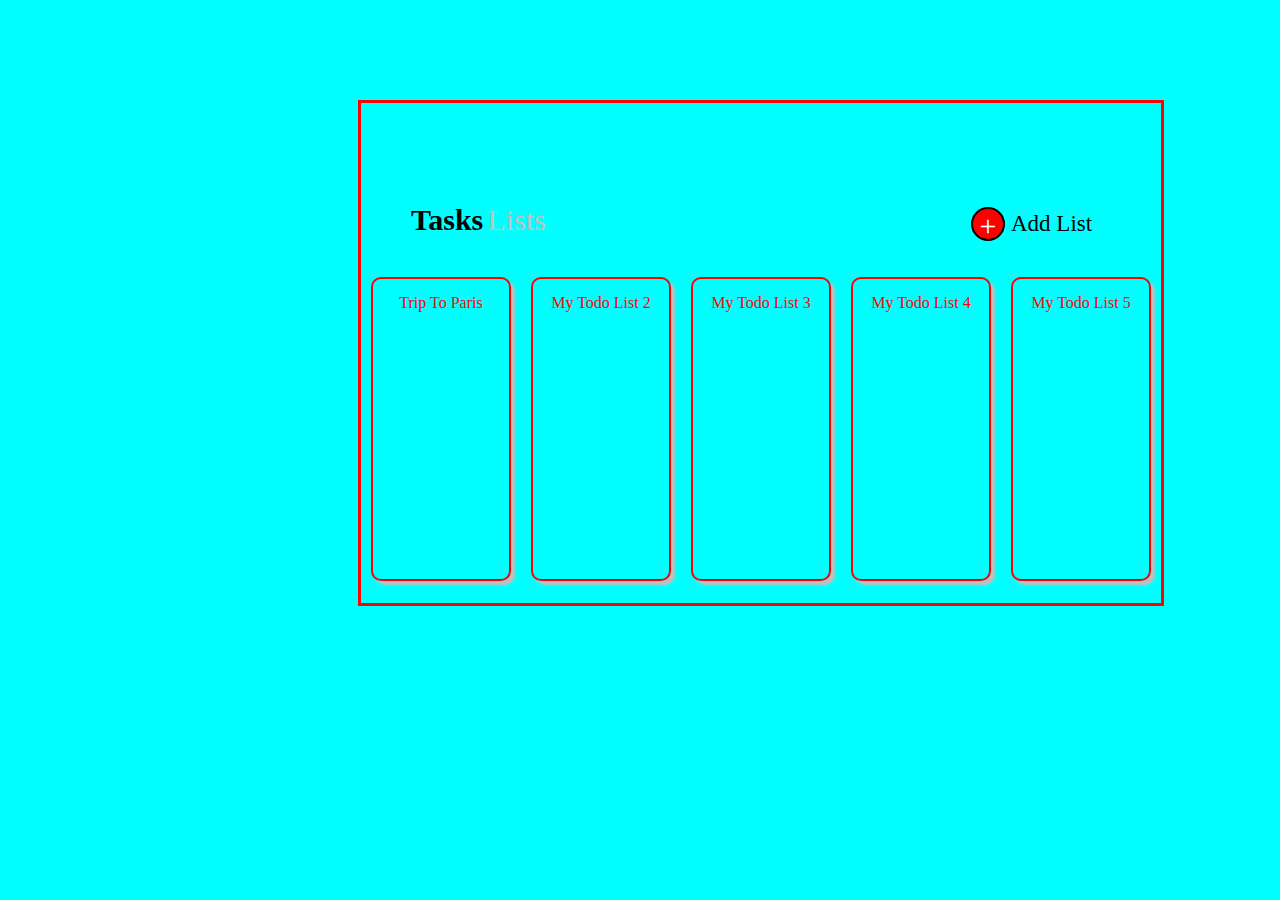
<file: index.html>
<!DOCTYPE html>
<html lang="en">
<head>
    <meta charset="UTF-8">
    <meta http-equiv="X-UA-Compatible" content="IE=edge">
    <meta name="viewport" content="width=device-width, initial-scale=1.0">
    <title>Document</title>
    <link rel="stylesheet" href="index.css">
</head>
<body>
    <div id="bx">
    <header>
        <span class="head"><b>Tasks</b></span> <span class="head" style=color:silver>Lists</span>
        <a class="circle" href="./tadd.html">
        <span class="icon" id="plus"></span></a>
        <span class="tex"> Add List </span>
        <div class="box1"></header>
        <div class="flex">
        <section>
        <a class="dec" href="./paris.html">Trip To Paris</a>
        </section>
        <section>
        <a class="dec" href="">My Todo List 2</a>
        </section>
        <section>
        <a class="dec" href="">My Todo List 3</a>
        </section>
        <section>
        <a class="dec" href="">My Todo List 4</a>
        </section>
        <section>
        <a class="dec" href="">My Todo List 5</a>
        </section>
        </div></div>
</body>
</html>
</file>
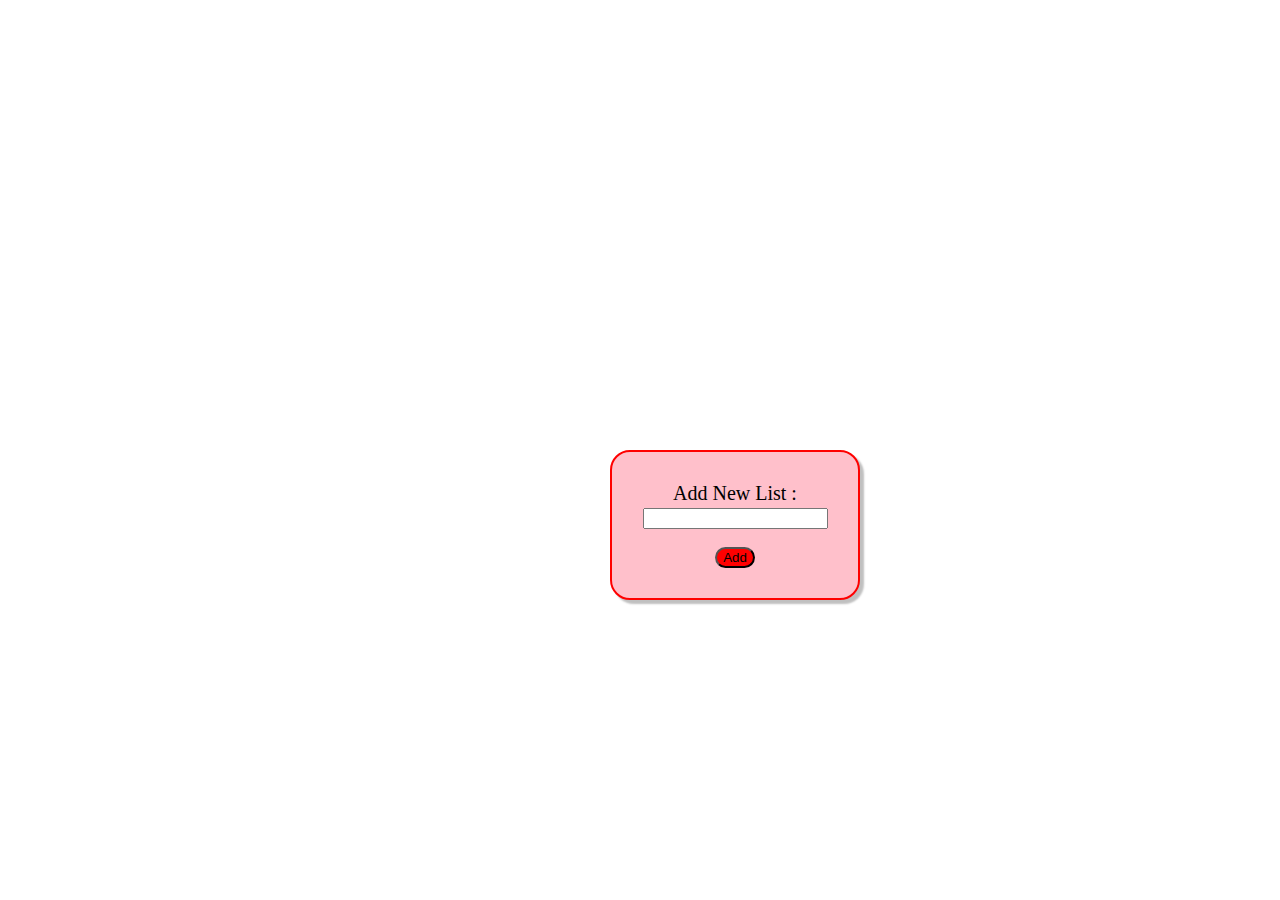
<file: padd.html>
<!DOCTYPE html>
<html lang="en">
<head>
    <meta charset="UTF-8">
    <meta http-equiv="X-UA-Compatible" content="IE=edge">
    <meta name="viewport" content="width=device-width, initial-scale=1.0">
    <title>Document</title>
    <style>
        .label{
    z-index:2;
    border:2px solid red;
    border-radius:20px;
    height:150px;
    width:250px;
    margin-left: 110px;
    margin-top: -100px;
    text-align:center;
    padding:30px;
    background-color:pink;
    font-size:20px;
    box-sizing:border-box;
    box-shadow:4px 4px 2px silver;
    position:relative;
    top:-350px;
    left:500px;
        }
    button{
        border-radius: 30px;
        position:relative;
        top:15px;
        background-color:red;
    }
    body,html{
        height:100%;
        margin:0;
    }
    .bg{
      background-image: url("https://dpreethi145.github.io/project3/Screenshot%20(4).png");  
      filter:blur(2px);
      -webkit-filter:blur(8px);
      height:100%;
      background-position: center;
    }
    </style>
</head>
<body>
    <div class="bg"></div>
    <div class="label">
        <label for="item" class="font">Add New List :</label>
        <input type="text" name="Nitem" id="item">
        <button>Add</button>
        </div>
</body>
</html>
</file>
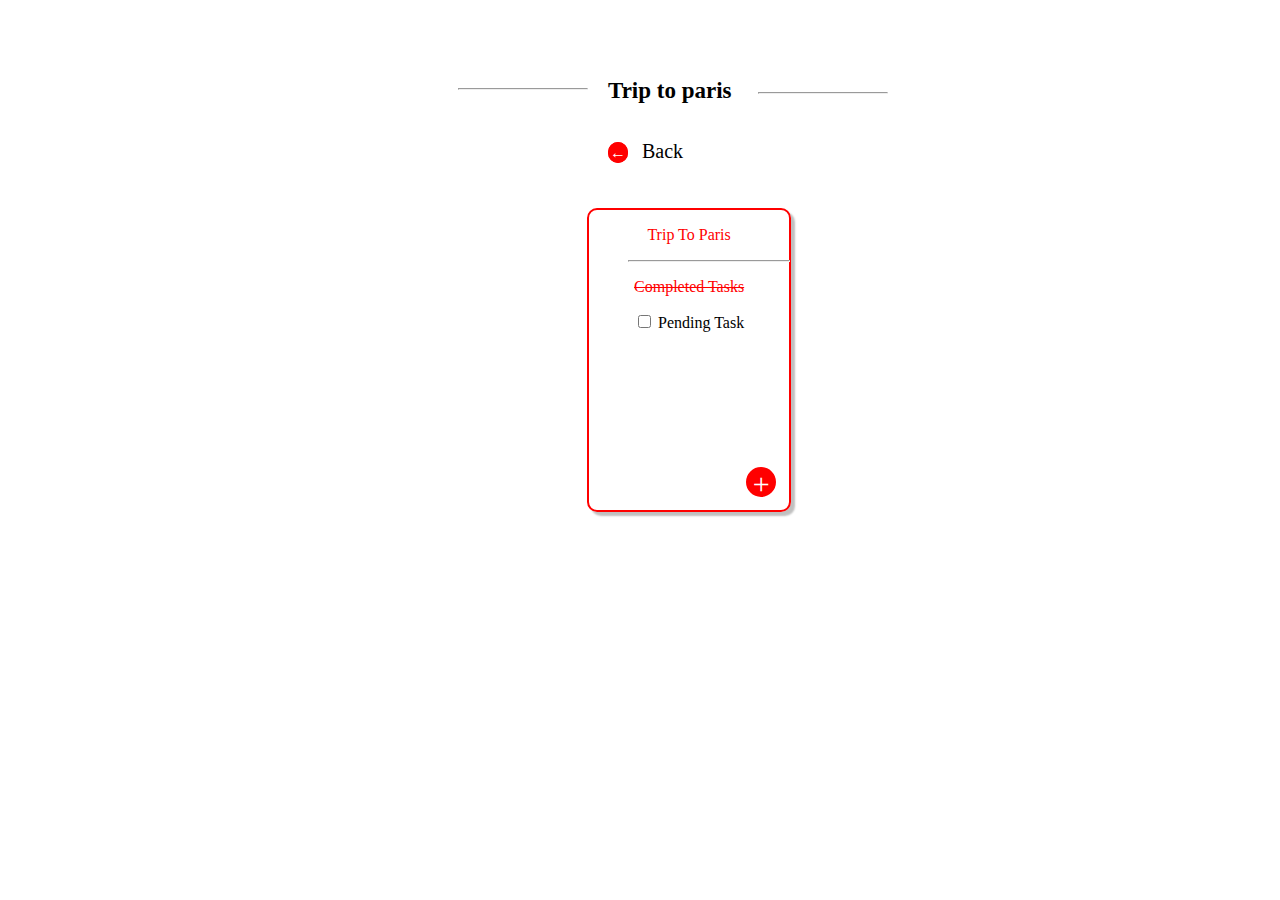
<file: paris.html>
<!DOCTYPE html>
<html lang="en">
<head>
    <meta charset="UTF-8">
    <meta http-equiv="X-UA-Compatible" content="IE=edge">
    <meta name="viewport" content="width=device-width, initial-scale=1.0">
    <title>Document</title>
    <style>
        section{
        border:2px solid red;
        width:200px;
        height:300px;
        border-radius: 10px;
        display:space-around;
        text-align:center;
        margin:10px;
        margin-right:10px;
        display:inline-block;
        position:absolute;
        left:30px;
        box-shadow:4px 4px 2px silver;

        }
        .line{
            position:relative;
            left:20px;
            width: 160px;
        }
        .text{
            text-decoration:line-through;
            color: red;

        }
        .icon{
            width: 30px; 
            height: 30px; 
            border-radius:50px;  
            border: 2px solid red;
            background-color:red;
            color:white;
            position:relative;
            left:600px;
            top:-70px;

           }
           .icon1:before{
            content:'';
           }
         #plus:before{
            content:'+';
            display:flex;
            width: 30px; 
            height: 30px; 
            border-radius:30px;  
            border: 3px solid white; 
            font-size: 30px; 
            color:white;
            background-color:red;
            justify-content:center;
            position:absolute;
            bottom:10px;
            right:10px;
           }
          .back{
              position:relative;
              left:610px;
              bottom: 70px;
              font-size:20px;
          }
          .flex{
              display:inline-block;
              position:relative;
              left:500px;
              top:100px;
          }
          .line1{
              width:130px;
              position: relative;
              left:450px;
              top:80px;
          }
          .line2{
             width:130px;
             position: relative;
             left:750px;
             top:40px;
          }
          .tit{
              font-size: 23px;
              position: relative;
              left:600px;
              top:60px;
          }


          </style>

</head>
<body>
    <div class=line1><hr/></div>    <span><b class="tit">Trip to paris</b></span><div class="line2"><hr/></div><br><br>
<span><a style=text-decoration:none href="./index.html">
<span class="icon">&#8592;</span>
</a></span>
<span class="back">Back</span>
<section class="flex">
<p style=color:red>Trip To Paris </p>
<hr class="line">
<p class="text">Completed Tasks</p>
<input type="checkbox" name="PTask" id="task">
<label for="task">Pending Task</label>
<a style=text-decoration:none href="./padd.html">
<span class="icon1" id="plus"></span>
</a>
</section>

    
</body>
</html>
</file>
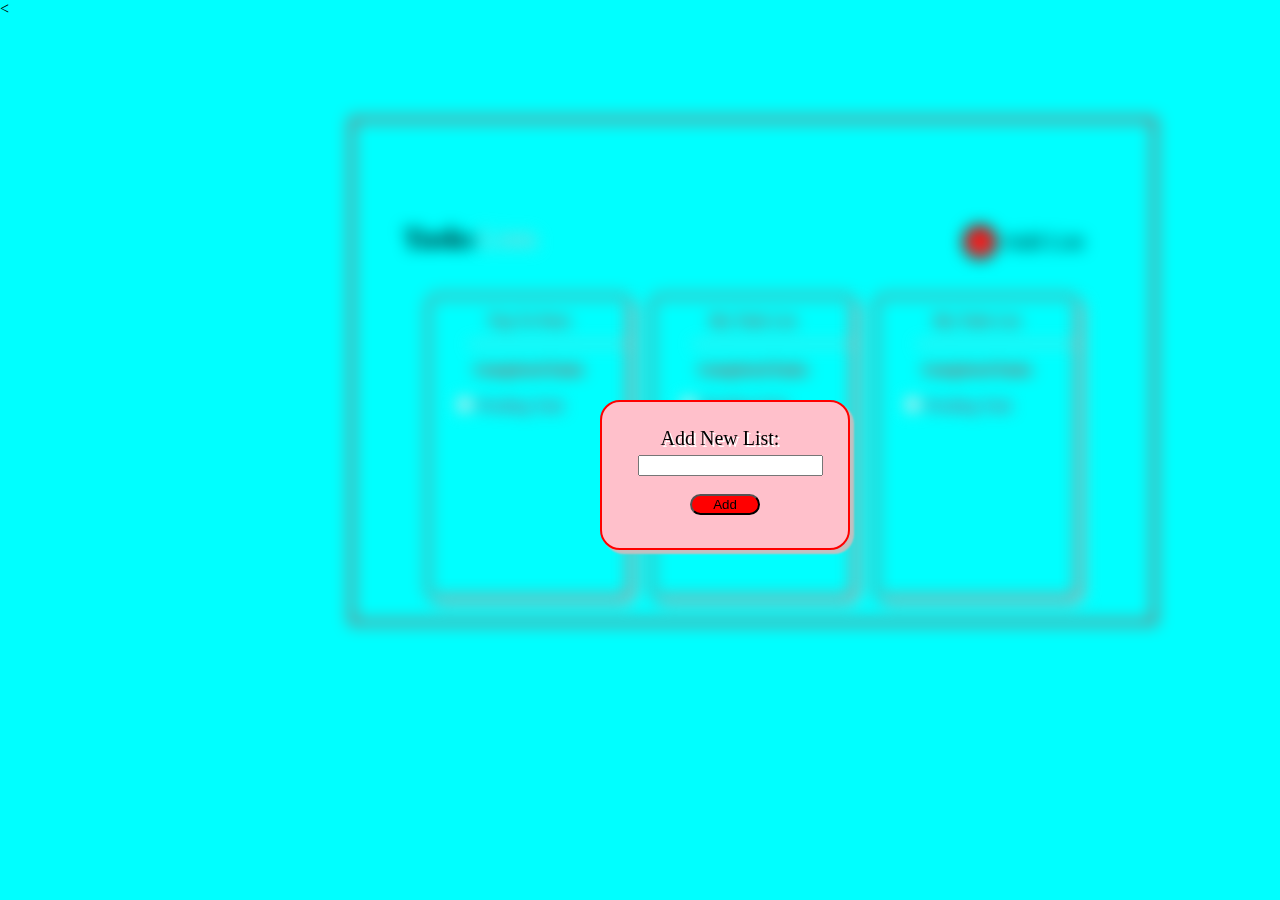
<file: tadd.html>
<!DOCTYPE html>
<html lang="en">
<head>
    <meta charset="UTF-8">
    <meta http-equiv="X-UA-Compatible" content="IE=edge">
    <meta name="viewport" content="width=device-width, initial-scale=1.0">
    <title>Document</title>
    <link rel="stylesheet" href="./index.css">
    <
    <style>
        .l1{
    border:2px solid red;
    border-radius:20px;
    height:150px;
    width:250px;
    text-align:center;
    padding:30px;
    background-color:pink;
    font-size:20px;
    box-sizing:border-box;
    box-shadow:4px 4px 2px silver;
    text-shadow:2px 2px white;
    position:absolute;
       left:600px;
       bottom:350px;
     }
     @media screen and (min-width:300px) and (max-width:900px){
        .l1{
            visibility:visible;
            position:relative;
            left:300px;
        }
    }
    @media screen and (min-width:700px) and (max-width:1100px){
        .l1{
            visibility:visible;
            position:absolute;
            left:350px;
            top:250px;
        }
     }
     .font5{
         position:absolute;
         top: 25px;
         left:10px;
     }
     .input1{
         position:relative;
         left:5px;
     }
     @media screen and (min-width:300px) and (max-width:900px){
         .input1{
         visibility: visible;
         }
     }
    button{
        border-radius: 30px;
        position:relative;
        top:35px;
        background-color:red;
        width:70px;
    }
    body,html{
        height:100%;
        margin:0;
    }
    .bg{
      filter:blur(2px);
      -webkit-filter:blur(8px);
      
    }
    </style>
</head>
<body>
    <div class="bg">
        <div id="bx">
            <header>
                <span class="head"><b>Tasks</b></span> <span class="head" style=color:silver>Lists</span>
                <a class="circle" href="./iadd.html">
                <span class="icon" id="plus"></span></a>
                <span class="tex"> Add List </span>
                <div class="box1"></header>
                <div class="flex">
                <section>
                <a class="dec" href="./paris.html">Trip To Paris</a>
                <hr class="line">
                <p class="text">Completed Tasks</p>
                <input type="checkbox" name="PTask" id="task">
                <label for="task"><span class="p1">Pending Task</span></label>
                </section>
                <section>
                <a class="dec" href="">My Todo List </a>
                <hr class="line">
                <p class="text">Completed Tasks</p>
                <input type="checkbox" name="PTask" id="task">
                <label for="task"><span  class="p1">Pending Task</span></label>
                </section>
                <section>
                <a class="dec" href="">My Todo List </a>
                <hr class="line">
                <p class="text">Completed Tasks</p>
                <input type="checkbox" name="PTask" id="task">
                <label for="task"><span  class="p1">Pending Task</span></label>
                </section>
                </div></div>
    </div>
    <div class="l1">
        <label for="item" class="font5">Add New List:</label>
        <input class="input1" type="text" name="Nitem" id="item">
        <button>Add</button>
        </div>  
</body>
</html>
</file>
<file: index.css>
#bx{
    border:3px solid red;
    width:800px;
    height:500px;
    margin-left:350px;
    margin-top:100px;
    
}
@media screen and (min-width:300px) and (max-width:900px){
    #bx{
        width:480px;
        height:400px;
        justify-content:space-evenly;
        margin-left:200px;
        background-color: darkorchid;
    }
}
@media screen and (min-width:700px) and (max-width:1100px){
    #bx{
        width:480px;
        height:400px;
        justify-content:space-evenly;
        margin-left:250px;
        background-color: deeppink;
    }
}
body{
    background-color: cyan;
}
@media screen and (min-width:700px) and (max-width:1100px){
    body{
        background-color: gold;
    }
}
section{
    border:2px solid red;
    width:200px;
    height:300px;
    border-radius: 10px;
    text-align:center;
    margin:10px;
    margin-right:10px;
    box-shadow:4px 4px 2px silver;
    }
    @media screen and (min-width:300px) and (max-width:900px){
        section{
            border:2px solid black;
    border-radius: 20px;
    box-shadow:4px 4px 1px silver;
    width:450px;
    height:50px;
    text-align: center;
    font-size: 20px;
    margin-top: 20px;
    
        }
    }
        @media screen and (min-width:700px) and (max-width:1100px){
            section{
                border:2px solid black;
    border-radius: 20px;
    box-shadow:4px 4px 1px silver;
    width:450px;
    height:50px;
    text-align: center;
    font-size: 20px;
    margin-top: 20px;
            }
        }
    .line{
        position:relative;
        left:20px;
        top:20px;
        width:160px;
    }
    .text{
        text-decoration:line-through;
        color:red;
        position:relative;
        top:20px;
    }
    @media screen and (min-width:300px) and (max-width:900px){
        .text{
            visibility: hidden;
        }
    }
    @media screen and (min-width:700px) and (max-width:1100px){
        .text{
            visibility: hidden;
        }
     }
    .tex{
        position:relative;
        left:650px;
        top:40px;
        font-size:23px;
    }
    @media screen and (min-width:300px) and (max-width:900px){
        .tex{
            visibility: hidden;
        }
    }
    @media screen and (min-width:700px) and (max-width:1100px){
        .tex{
            visibility: hidden;
        }
     }
    .head{
        font-size:30px;
        position:relative;
        top:100px;
        left:50px;
    }
    @media screen and (min-width:300px) and (max-width:900px){
        .head{
        position: relative;
        top:50px;
        }
    }
    @media screen and (min-width:700px) and (max-width:1100px){
        .head{
            position: relative;
        top:50px;
        }
     }
    .dec{
        color:red;
        text-decoration:none;
        padding:10px;
        position:relative;
        top:15px;
    }
    .circle{
        position:relative;
        left:810px;
        top: 70px;
        text-decoration:none;
    }
    .icon:before{
        content:'';
      }
    #plus:before{
        content:'+';
        display:flex;
        width: 30px; 
        height: 30px; 
        border-radius:30px;  
        border: 2px solid black; 
        font-size: 30px; 
        color:white;
        background-color:red;
        justify-content:center;
        margin-left: -200px;
       }
       @media screen and (min-width:300px) and (max-width:900px){
        #plus:before{
            position:relative;
            right:180px;
            top: -50px;
        }
    }
    @media screen and (min-width:700px) and (max-width:1100px){
        #plus:before{
            position:relative;
            right:180px;
            top: -50px;
        }
     }
       .flex{
           display:flex;
           justify-content: center;
           position: relative;
           top:70px;
       }
       @media screen and (min-width:300px) and (max-width:900px){
        .flex{
            display:inline-block;
        
        }
    }
    @media screen and (min-width:700px) and (max-width:1100px){
        .flex{
            display:inline-block;
            
        }
     }
       label,input{
           position:relative;
           top:20px;
           right:20px;
       }
       @media screen and (min-width:300px) and (max-width:900px){
        .label,input{
            visibility: hidden;
        }
    }
    @media screen and (min-width:700px) and (max-width:1100px){
        .label,input{
            visibility: hidden;
        }
     }
     .p1{
         color:crimson;
     }
     @media screen and (min-width:300px) and (max-width:900px){
        .p1{
            visibility: hidden;
        }
    }
    @media screen and (min-width:700px) and (max-width:1100px){
        .p1{
            visibility: hidden;
        }
     }
       .line1{
           width:600;
       }
       @media screen and (min-width:300px) and (max-width:900px){
        .line{
            visibility: hidden;
        }
    }
    @media screen and (min-width:700px) and (max-width:1100px){
        .line{
            visibility: hidden;
        }
     }
</file>
